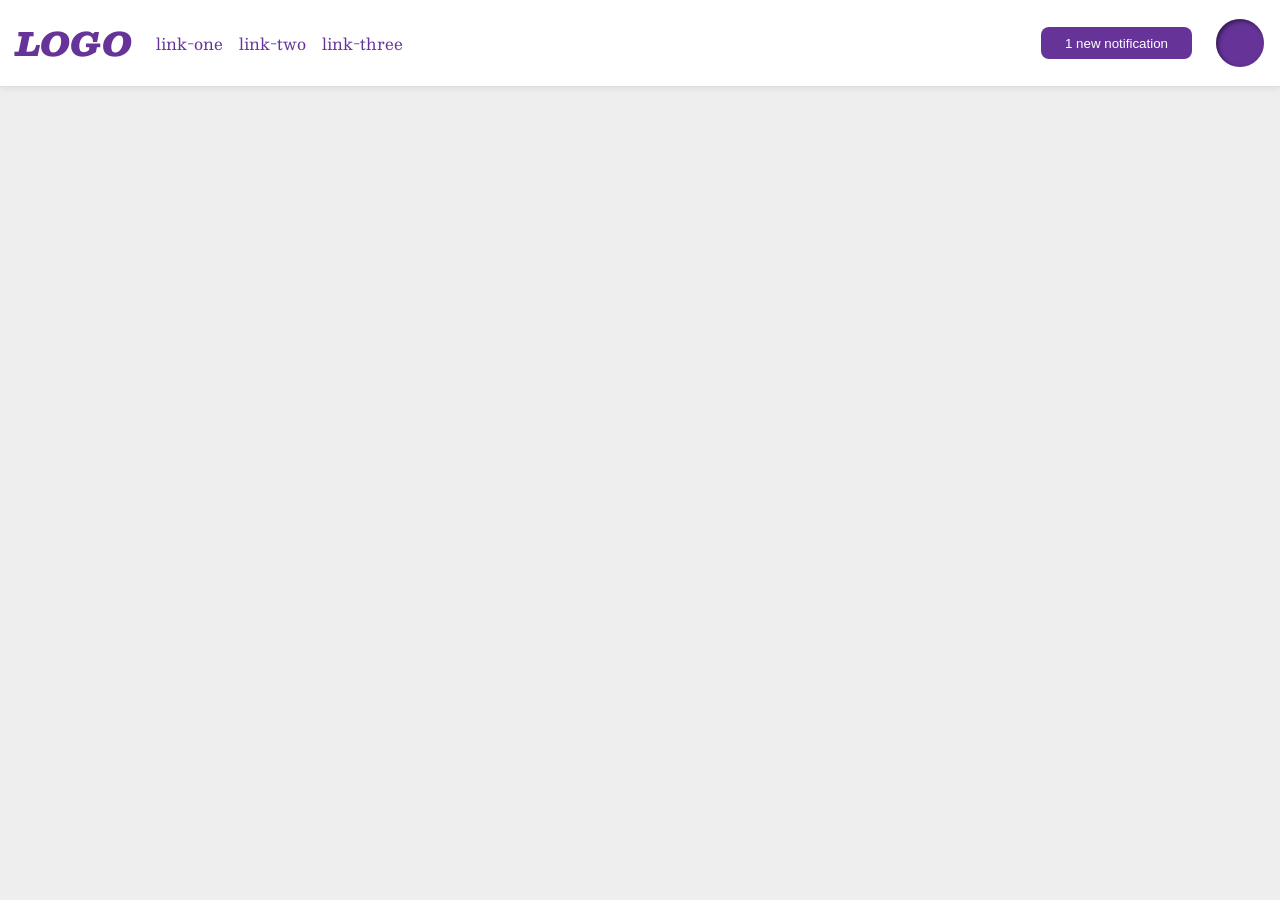
<file: foundations/flex/03-flex-header-2/index.html>
<!DOCTYPE html>
<html lang="en">
  <head>
    <meta charset="UTF-8">
    <meta http-equiv="X-UA-Compatible" content="IE=edge">
    <meta name="viewport" content="width=device-width, initial-scale=1.0">
    <title>Flex Header 2</title>
    <link rel="stylesheet" href="style.css">
  </head>
  <body>
    <div class="header">
      <div class="left-links">
          <div class="logo">
          LOGO
        </div>
        <ul class="links">
          <li><a href="https://google.com">link-one</a></li>
          <li><a href="https://google.com">link-two</a></li>
          <li><a href="https://google.com">link-three</a></li>
        </ul>
      </div>
      <div class="right-links">
        <button class="notifications">
          1 new notification
        </button>
        <div class="profile-image"></div>
      </div>
    </div>
  </body>
</html>
</file>
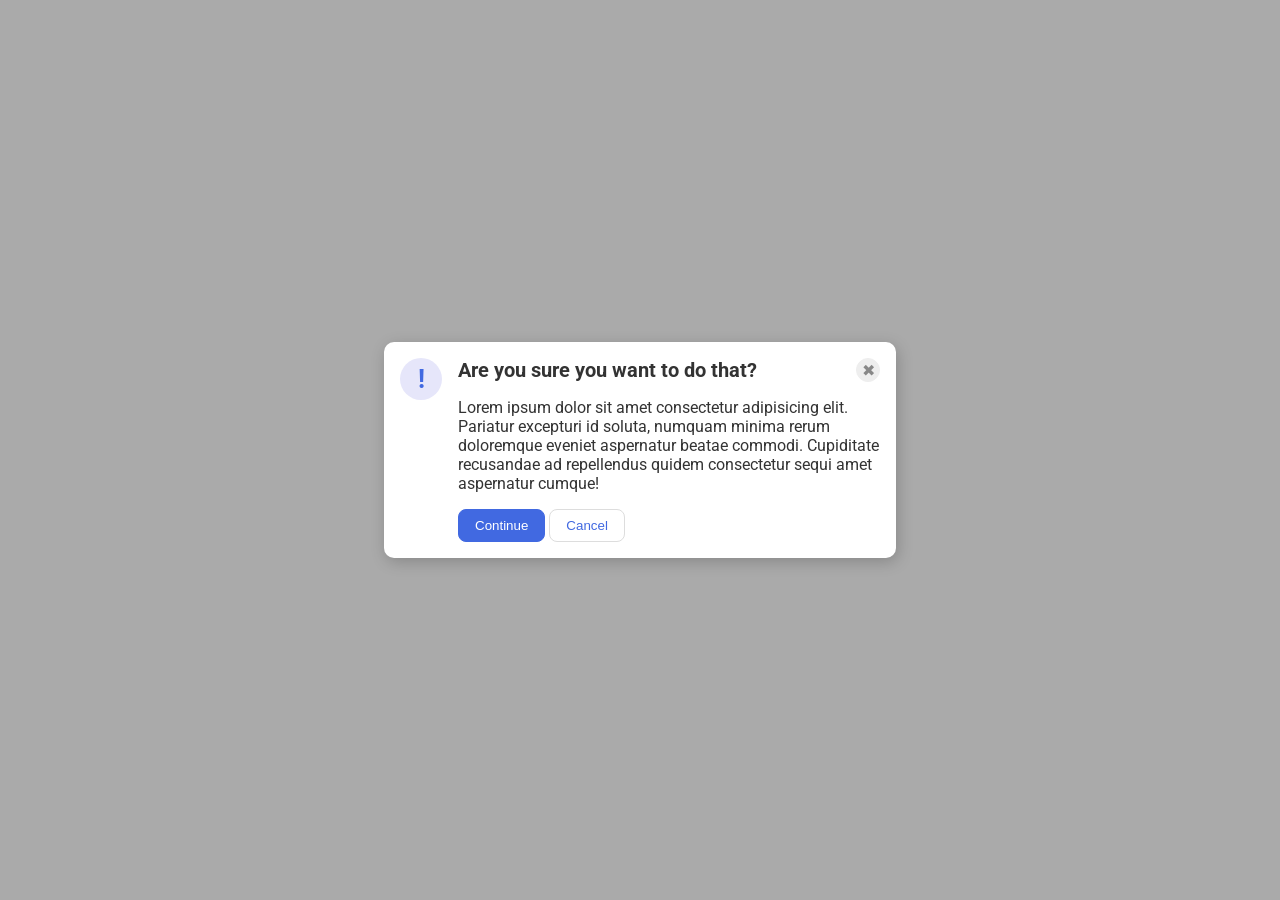
<file: foundations/flex/05-flex-modal/index.html>
<!DOCTYPE html>
<html lang="en">
  <head>
    <meta charset="UTF-8">
    <meta http-equiv="X-UA-Compatible" content="IE=edge">
    <meta name="viewport" content="width=device-width, initial-scale=1.0">
    <link rel="stylesheet" href="style.css">
    <title>Modal</title>
  </head>
  <body>
    <div class="modal">
      <div class="icon">!</div>
      <div class="warning">
        <div class="header">
          Are you sure you want to do that?
          <button class="close-button">✖</button>
        </div>
        <div class="text">Lorem ipsum dolor sit amet consectetur adipisicing elit. Pariatur excepturi id soluta, numquam minima rerum doloremque eveniet aspernatur beatae commodi. Cupiditate recusandae ad repellendus quidem consectetur sequi amet aspernatur cumque!</div>
        <div class="buttons">
          <button class="continue">Continue</button>
          <button class="cancel">Cancel</button>
        </div>
      </div>
    </div>
  </body>
</html>
</file>
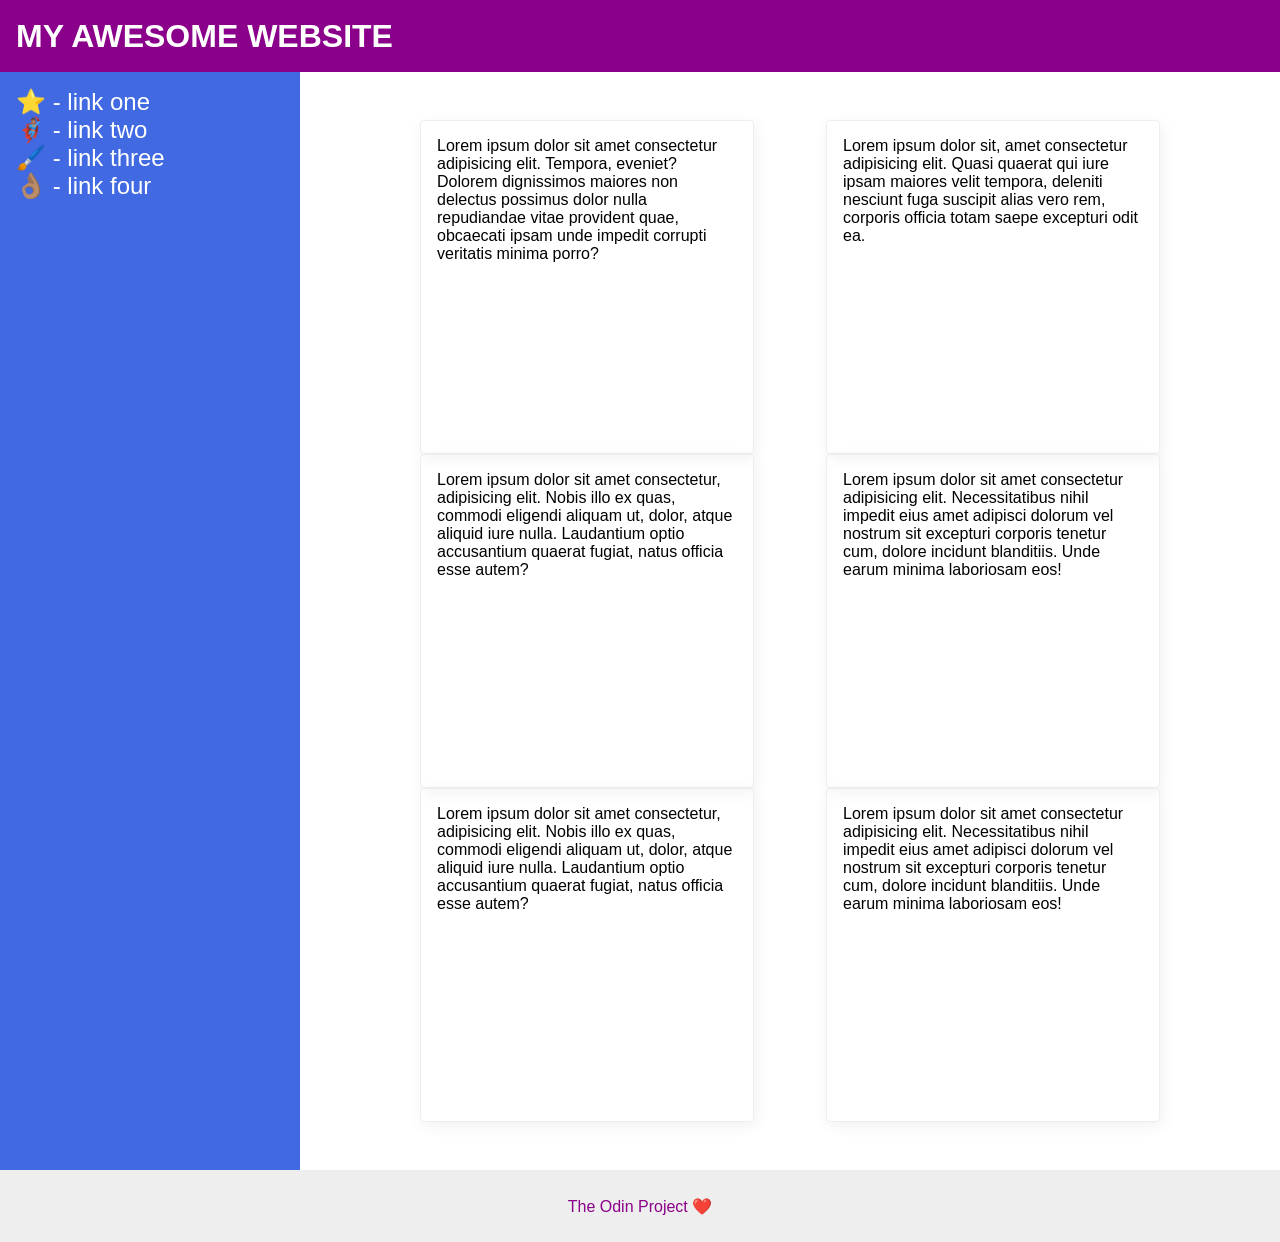
<file: foundations/flex/07-flex-layout-2/index.html>
<!DOCTYPE html>
<html lang="en">
  <head>
    <meta charset="UTF-8">
    <meta http-equiv="X-UA-Compatible" content="IE=edge">
    <meta name="viewport" content="width=device-width, initial-scale=1.0">
    <title>The Holy Grail</title>
    <link rel="stylesheet" href="style.css">
  </head>
  <body>
    <div class="header">
      MY AWESOME WEBSITE
    </div>
    <div class="content">
      <div class="sidebar">
        <ul>
          <li><a href="#">⭐ - link one</a></li>
          <li><a href="#">🦸🏽‍♂️ - link two</a></li>
          <li><a href="#">🖌️ - link three</a></li>
          <li><a href="#">👌🏽 - link four</a></li>
        </ul>
      </div>
      <div class="cards">
        <div class="card">Lorem ipsum dolor sit amet consectetur adipisicing elit. Tempora, eveniet? Dolorem dignissimos maiores non delectus possimus dolor nulla repudiandae vitae provident quae, obcaecati ipsam unde impedit corrupti veritatis minima porro?</div>
        <div class="card">Lorem ipsum dolor sit, amet consectetur adipisicing elit. Quasi quaerat qui iure ipsam maiores velit tempora, deleniti nesciunt fuga suscipit alias vero rem, corporis officia totam saepe excepturi odit ea.</div>
        <div class="card">Lorem ipsum dolor sit amet consectetur, adipisicing elit. Nobis illo ex quas, commodi eligendi aliquam ut, dolor, atque aliquid iure nulla. Laudantium optio accusantium quaerat fugiat, natus officia esse autem?</div>
        <div class="card">Lorem ipsum dolor sit amet consectetur adipisicing elit. Necessitatibus nihil impedit eius amet adipisci dolorum vel nostrum sit excepturi corporis tenetur cum, dolore incidunt blanditiis. Unde earum minima laboriosam eos!</div>
        <div class="card">Lorem ipsum dolor sit amet consectetur, adipisicing elit. Nobis illo ex quas, commodi eligendi aliquam ut, dolor, atque aliquid iure nulla. Laudantium optio accusantium quaerat fugiat, natus officia esse autem?</div>
        <div class="card">Lorem ipsum dolor sit amet consectetur adipisicing elit. Necessitatibus nihil impedit eius amet adipisci dolorum vel nostrum sit excepturi corporis tenetur cum, dolore incidunt blanditiis. Unde earum minima laboriosam eos!</div>
      </div>
    </div>
    <div class="footer">
      The Odin Project ❤️
    </div>
  </body>
</html>
</file>
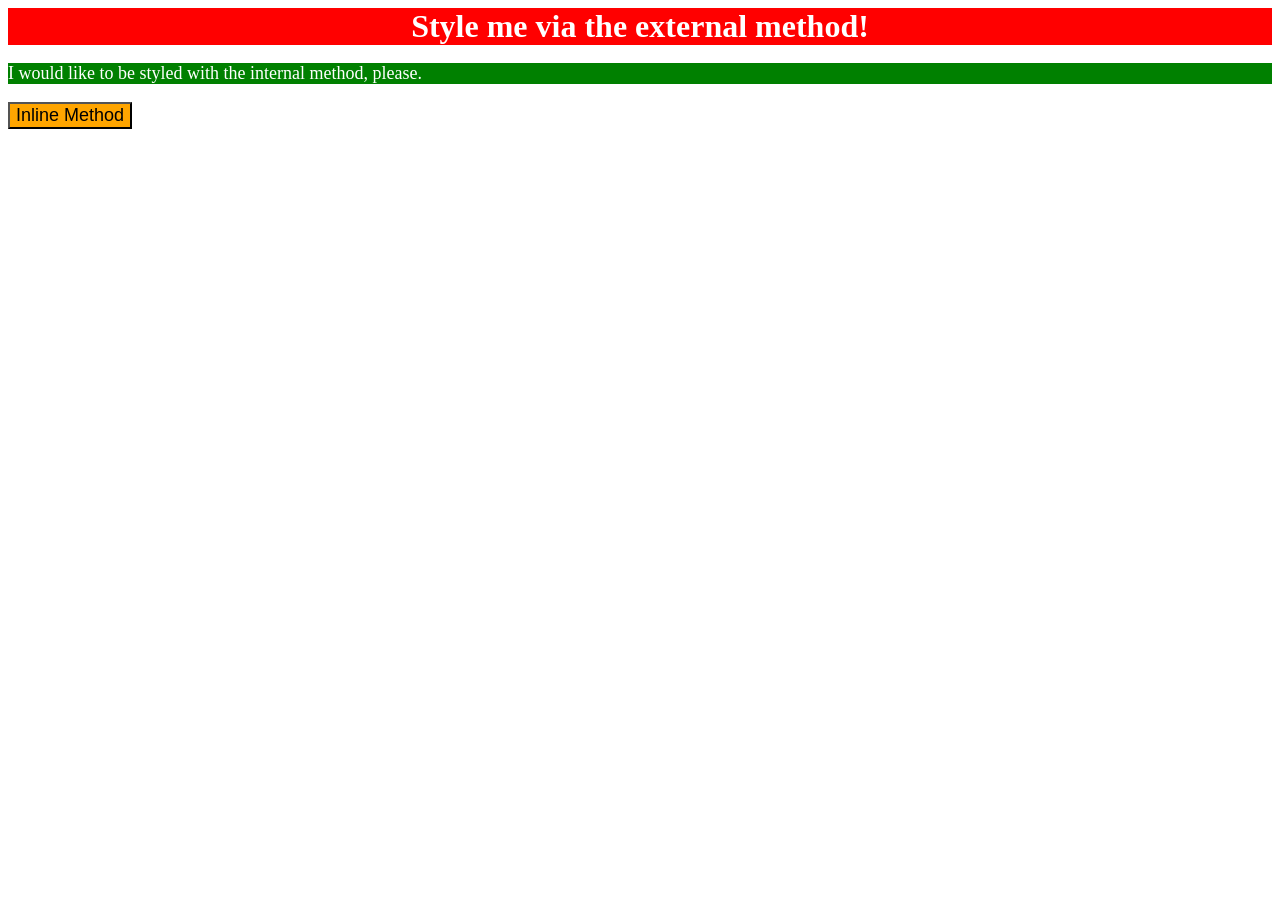
<file: foundations/intro-to-css/01-css-methods/index.html>
<!DOCTYPE html>
<html lang="en">
  <head>
    <style>
      p {
        background-color: green;
        color: white;
        font-size: 18px;
      }
    </style>
    <meta charset="UTF-8">
    <meta http-equiv="X-UA-Compatible" content="IE=edge">
    <meta name="viewport" content="width=device-width, initial-scale=1.0">
    <title>Methods for Adding CSS</title>
    <link rel="stylesheet" href="styles.css">
  </head>
  <body>
    <div>Style me via the external method!</div>
    <p>I would like to be styled with the internal method, please.</p>
    <button style="background-color: orange; font-size: 18px;">Inline Method</button>
  </body>
</html>
</file>
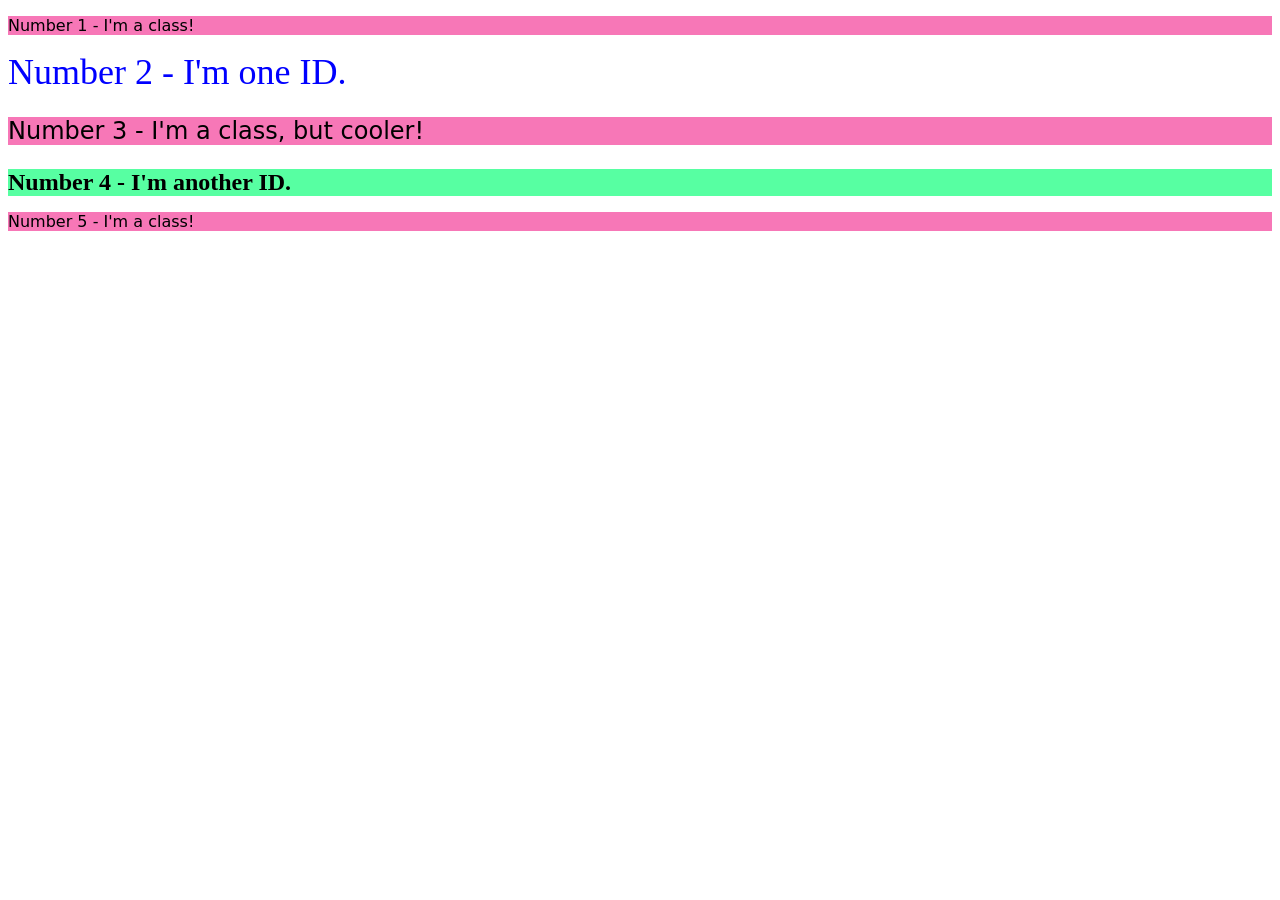
<file: foundations/intro-to-css/02-class-id-selectors/index.html>
<!DOCTYPE html>
<html lang="en">
  <head>
    <meta charset="UTF-8">
    <meta http-equiv="X-UA-Compatible" content="IE=edge">
    <meta name="viewport" content="width=device-width, initial-scale=1.0">
    <title>Class and ID Selectors</title>
    <link rel="stylesheet" href="style.css">
  </head>
  <body>
    <p class="class">Number 1 - I'm a class!</p>
    <div id="id-1">Number 2 - I'm one ID.</div>
    <p class="class class-2">Number 3 - I'm a class, but cooler!</p>
    <div id="id-2">Number 4 - I'm another ID.</div>
    <p class="class">Number 5 - I'm a class!</p>
  </body>
</html>
</file>
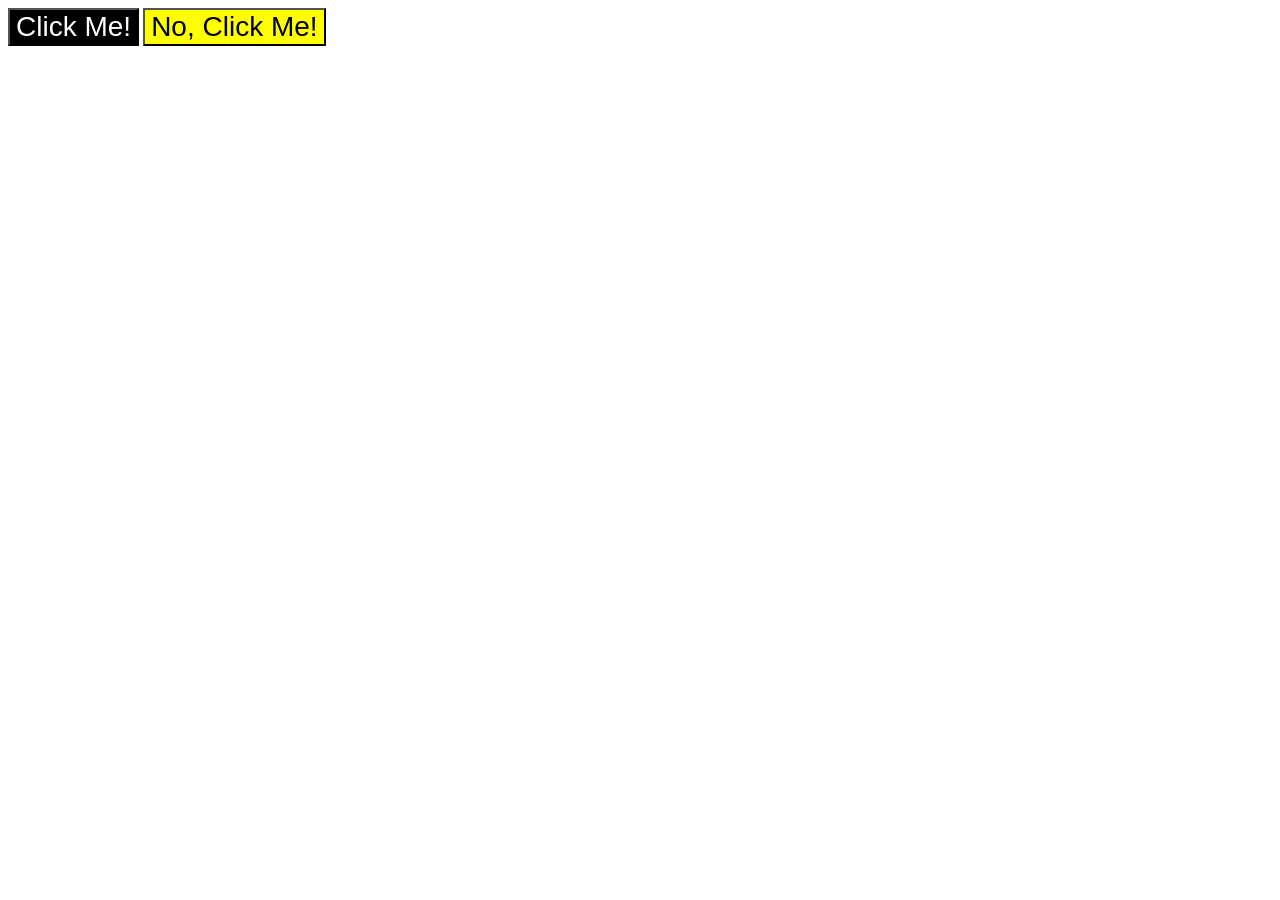
<file: foundations/intro-to-css/03-grouping-selectors/index.html>
<!DOCTYPE html>
<html lang="en">
  <head>
    <meta charset="UTF-8">
    <meta http-equiv="X-UA-Compatible" content="IE=edge">
    <meta name="viewport" content="width=device-width, initial-scale=1.0">
    <title>Grouping Selectors</title>
    <link rel="stylesheet" href="style.css">
  </head>
  <body>
    <button class="black">Click Me!</button>
    <button class="yellow">No, Click Me!</button>
  </body>
</html>
</file>
<file: foundations/flex/03-flex-header-2/style.css>
/* this is some magical font-importing.  
you'll learn about it later. */
@import url('https://fonts.googleapis.com/css2?family=Besley:ital,wght@0,400;1,900&display=swap');

body {
  margin: 0;
  background: #eee;
  font-family: Besley, serif;
}

.header {
  background: white;
  border-bottom: 1px solid #ddd;
  box-shadow: 0 0 8px rgba(0,0,0,.1);
  display: flex;
  align-items: center;
  justify-content: space-between;
}

.header div {
  display: flex;
  align-items: center;
  margin: 8px;
  gap: 16px;
}

.profile-image {
  background: rebeccapurple;
  box-shadow: inset 2px 2px 4px rgba(0,0,0,.5);
  border-radius: 50%;
  width: 48px;
  height: 48px;
}

.logo {
  color: rebeccapurple;
  font-size: 32px;
  font-weight: 900;
  font-style: italic;
}

button {
  border: none;
  border-radius: 8px;
  background: rebeccapurple;
  color: white;
  padding: 8px 24px;
  height: 32px;
}

a {
  /* this removes the line under our links */
  text-decoration: none;
  color: rebeccapurple;
}

ul {
  list-style-type: none;
  display: flex;
  align-items: center;
  gap: 16px;
  padding: 0;
}
</file>
<file: foundations/flex/05-flex-modal/style.css>
@import url('https://fonts.googleapis.com/css2?family=Roboto:wght@400;700&display=swap');

html, body {
  height: 100%;
}

body {
  font-family: Roboto, sans-serif;
  margin: 0;
  background: #aaa;
  color: #333;
  /* I'll give you this one for free lol */
  display: flex;
  align-items: center;
  justify-content: center;
}

.modal {
  display: flex;
  background: white;
  width: 480px;
  border-radius: 10px;
  box-shadow: 2px 4px 16px rgba(0,0,0,.2);
  padding: 16px;
}

.icon {
  color: royalblue;
  font-size: 26px;
  font-weight: 700;
  background: lavender;
  width: 42px;
  height: 42px;
  border-radius: 50%;
  display: flex;
  align-items: center;
  justify-content: center;
  margin: 0 16px 16px 0;
  flex-shrink: 0;
}

.header {
  font-weight: bold;
  font-size: 20px;
  display: flex;
  justify-content: space-between;
  align-items: center;
}

.warning {
  display: flex;
  flex-direction: column;
  gap: 16px;
}

.close-button {
  background: #eee;
  border-radius: 50%;
  color: #888;
  font-weight: 400;
  font-size: 16px;
  height: 24px;
  width: 24px;
  display: flex;
  align-items: center;
  justify-content: center;
  border: 1px solid #eee;
  padding: 0;
}

button {
  cursor: pointer;
  padding: 8px 16px;
  border-radius: 8px;
}

button.continue {
  background: royalblue;
  border: 1px solid royalblue;
  color: white;
  max-width: 92px;
}

button.cancel {
  background: white;
  border: 1px solid #ddd;
  color: royalblue;
  max-width: 92px;
}
</file>
<file: foundations/flex/07-flex-layout-2/style.css>
body {
  font-family: -apple-system, BlinkMacSystemFont, 'Segoe UI', Roboto, Oxygen, Ubuntu, Cantarell, 'Open Sans', 'Helvetica Neue', sans-serif;
  margin: 0;
  min-height: 100vh;
  display: flex;
  flex-direction: column;
  justify-content: space-between;
}

.header {
  height: 72px;
  background: darkmagenta;
  color: white;
  font-size: 32px;
  font-weight: 900;
  display: flex;
  align-items: center;
  padding-left: 16px;
}

.footer {
  height: 72px;
  background: #eee;
  color: darkmagenta;
  display: flex;
  justify-content: center;
  align-items: center;
}

.content {
  display: flex;
  flex: 1;
}

.sidebar {
  min-width: 300px;
  padding: 16px;
  background: royalblue;
  box-sizing: border-box;
}

ul {
  list-style: none;
  font-size: 24px;
  margin: 0;
  padding: 0;
}

a {
  text-decoration: none;
  color: white;
}

.cards {
  display: flex;
  justify-content: space-evenly;
  flex-wrap: wrap;
  padding: 48px;
}

.card {
  border: 1px solid #eee;
  box-shadow: 2px 4px 16px rgba(0,0,0,.06);
  border-radius: 4px;
  width: 300px;
  height: 300px;
  padding: 16px;
}
</file>
<file: foundations/intro-to-css/01-css-methods/styles.css>
div {
    background-color: red;
    color: white;
    font-size: 32px;
    text-align: center;
    font-weight: bold;
}
</file>
<file: foundations/intro-to-css/02-class-id-selectors/style.css>
/* Add CSS Styling */

.class {
    font-family: Verdana, "DejaVu Sans", sans-serif;
    background-color: #f777b7;
}

#id-1 {
    color: blue;
    font-size: 36px;
}

.class-2 {
    font-size: 24px;
}

#id-2 {
    background-color: hsl(147, 100%, 67%);
    font-size: 24px;
    font-weight: bold;
}
</file>
<file: foundations/intro-to-css/03-grouping-selectors/style.css>
/* Add CSS Styling */

.black, .yellow {
    font-size: 28px;
    font-family: Helvetica, "Times New Roman", sans-serif;
}

.black {
    background-color: #000;
    color: #FFF;
}

.yellow {
    background-color: rgb(255, 255, 0);
}
</file>
